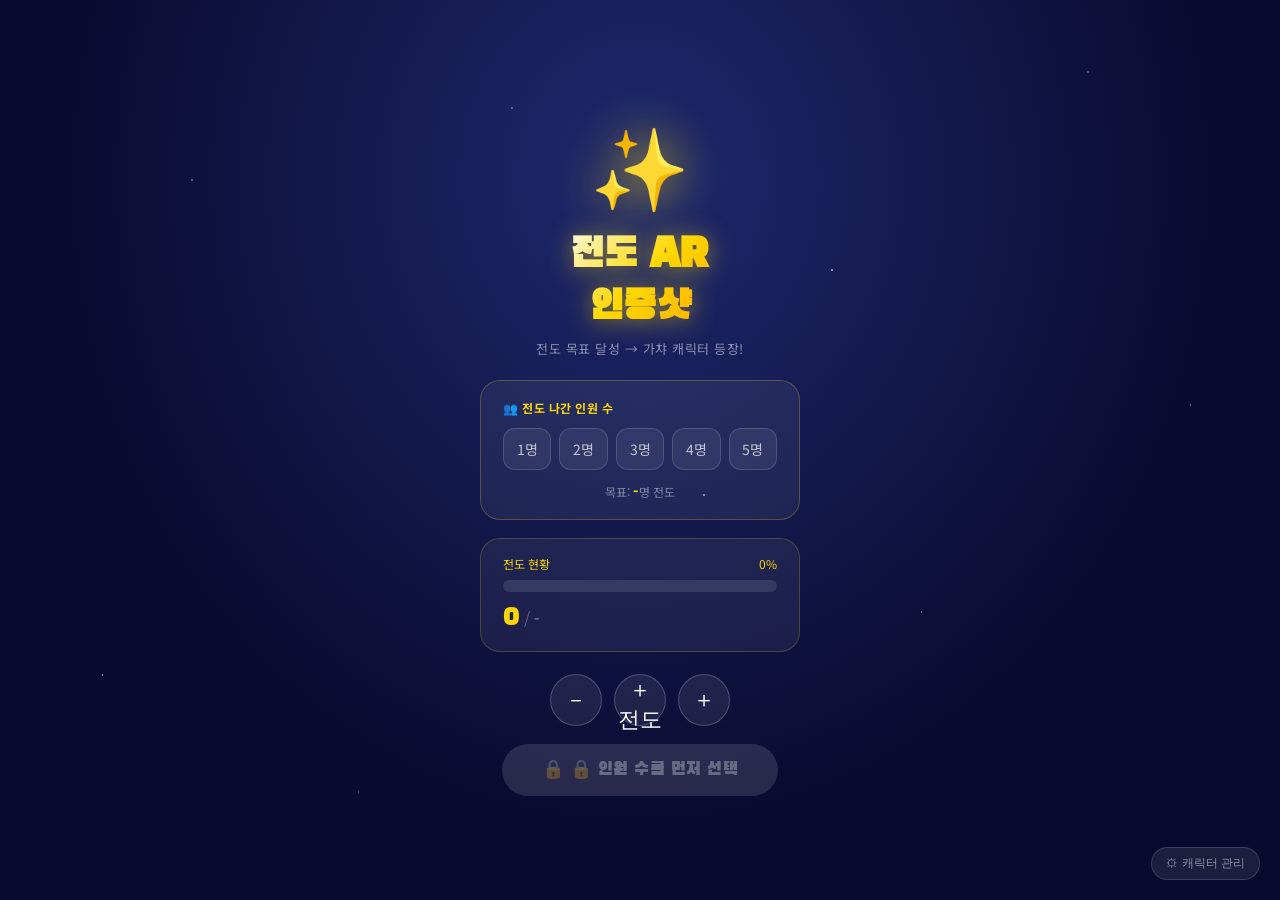
<file: evangelism_ar.html>
<!DOCTYPE html>
<html lang="ko">
<head>
<meta charset="UTF-8">
<meta name="viewport" content="width=device-width, initial-scale=1.0, maximum-scale=1.0, user-scalable=no">
<title>전도 AR 인증샷</title>
<style>
@import url('https://fonts.googleapis.com/css2?family=Black+Han+Sans&family=Noto+Sans+KR:wght@300;400;600;700&display=swap');

:root {
  --gold: #FFD700;
  --gold2: #FFA500;
  --deep: #0a0a2e;
  --navy: #0d1b3e;
  --white: #ffffff;
  --r: #ff4444;
  --common-c: #88aacc;
  --rare-c: #aa88ff;
  --epic-c: #ff9900;
  --legend-c: #FFD700;
}

* { margin:0; padding:0; box-sizing:border-box; -webkit-tap-highlight-color:transparent; }
html, body { width:100%; height:100%; overflow:hidden; background:#000; font-family:'Noto Sans KR',sans-serif; }

/* ══════════════════════════════
   SCREENS
══════════════════════════════ */
.screen { display:none; position:absolute; inset:0; flex-direction:column; align-items:center; justify-content:center; }
.screen.active { display:flex; }

/* ══════════════════════════════
   HOME
══════════════════════════════ */
#home {
  background: radial-gradient(ellipse at 50% 20%, #1e2a6e 0%, #0a0a2e 65%);
  gap: 0;
  overflow: hidden;
}
.stars-bg {
  position:absolute; inset:0; pointer-events:none;
  background:
    radial-gradient(1px 1px at 15% 20%, #fff, transparent),
    radial-gradient(1px 1px at 85% 8%, #fff, transparent),
    radial-gradient(1.5px 1.5px at 55% 55%, rgba(255,255,255,.9), transparent),
    radial-gradient(1px 1px at 8% 75%, #fff, transparent),
    radial-gradient(1px 1px at 72% 68%, rgba(255,255,255,.7), transparent),
    radial-gradient(1px 1px at 40% 12%, #fff, transparent),
    radial-gradient(1px 1px at 93% 45%, rgba(255,255,255,.6), transparent),
    radial-gradient(1px 1px at 28% 88%, rgba(255,255,255,.5), transparent),
    radial-gradient(1.5px 1.5px at 65% 30%, #fff, transparent);
  animation: twinkle 5s ease-in-out infinite alternate;
}
@keyframes twinkle { from{opacity:.5} to{opacity:1} }

.home-icon { font-size:80px; animation:float 3s ease-in-out infinite; z-index:1; margin-bottom:8px; filter:drop-shadow(0 0 24px rgba(255,215,0,.8)); }
@keyframes float { 0%,100%{transform:translateY(0) rotate(-4deg)} 50%{transform:translateY(-16px) rotate(4deg)} }

.home-title {
  font-family:'Black Han Sans',sans-serif;
  font-size:clamp(24px,8vw,40px);
  background:linear-gradient(135deg, #fff 0%, var(--gold) 50%, var(--gold2) 100%);
  -webkit-background-clip:text; -webkit-text-fill-color:transparent;
  text-align:center; z-index:1; filter:drop-shadow(0 2px 12px rgba(255,215,0,.5));
  line-height:1.3; padding:0 20px;
}
.home-sub { font-size:13px; color:rgba(255,255,255,.5); margin:6px 0 22px; z-index:1; letter-spacing:.5px; }

/* Member count selector */
.member-box {
  background:rgba(255,255,255,.06); border:1px solid rgba(255,215,0,.25);
  border-radius:20px; padding:18px 22px; width:min(320px,88vw);
  z-index:1; margin-bottom:18px;
}
.member-box h3 { font-size:12px; color:var(--gold); letter-spacing:.5px; margin-bottom:12px; }
.member-btns { display:flex; gap:8px; justify-content:center; }
.mbtn {
  flex:1; padding:10px 0; border-radius:12px;
  background:rgba(255,255,255,.07); border:1px solid rgba(255,255,255,.15);
  color:rgba(255,255,255,.7); font-size:14px; cursor:pointer;
  transition:all .2s; font-family:'Noto Sans KR',sans-serif;
}
.mbtn.selected {
  background:rgba(255,215,0,.15); border-color:var(--gold);
  color:var(--gold); font-weight:700;
}
.member-goal { text-align:center; font-size:12px; color:rgba(255,255,255,.45); margin-top:10px; }
.member-goal span { color:var(--gold); font-weight:700; font-size:15px; }

/* Progress */
.prog-wrap {
  background:rgba(255,255,255,.06); border:1px solid rgba(255,215,0,.2);
  border-radius:20px; padding:16px 22px; width:min(320px,88vw);
  z-index:1; margin-bottom:22px;
}
.prog-top { display:flex; justify-content:space-between; font-size:12px; color:var(--gold); margin-bottom:8px; }
.prog-bg { background:rgba(255,255,255,.1); border-radius:99px; height:12px; overflow:hidden; }
.prog-fill {
  height:100%; border-radius:99px;
  background:linear-gradient(90deg, var(--gold2), var(--gold));
  box-shadow:0 0 10px rgba(255,215,0,.5);
  transition:width .7s cubic-bezier(.34,1.56,.64,1);
  position:relative; overflow:hidden;
}
.prog-fill::after {
  content:''; position:absolute; inset:0;
  background:linear-gradient(90deg,transparent,rgba(255,255,255,.3),transparent);
  animation:shimmer 2s infinite;
}
@keyframes shimmer { 0%{transform:translateX(-100%)} 100%{transform:translateX(200%)} }
.prog-nums { display:flex; align-items:baseline; gap:4px; margin-top:8px; }
.prog-nums .cur { font-size:28px; font-family:'Black Han Sans',sans-serif; color:var(--gold); }
.prog-nums .sep { color:rgba(255,255,255,.3); }
.prog-nums .tot { font-size:16px; color:rgba(255,255,255,.5); }

.count-row { display:flex; gap:12px; z-index:1; margin-bottom:18px; }
.count-btn {
  width:52px; height:52px; border-radius:50%; font-size:22px;
  background:rgba(255,255,255,.08); border:1px solid rgba(255,255,255,.2);
  color:white; cursor:pointer; transition:all .15s;
}
.count-btn:active { transform:scale(.9); background:rgba(255,255,255,.18); }

.btn-ar {
  background:linear-gradient(135deg, var(--gold2), var(--gold));
  color:#1a0800; font-family:'Black Han Sans',sans-serif;
  font-size:18px; border:none; border-radius:99px;
  padding:14px 40px; cursor:pointer; z-index:1;
  box-shadow:0 4px 24px rgba(255,165,0,.5);
  transition:transform .15s, box-shadow .15s;
  letter-spacing:.5px;
}
.btn-ar:active { transform:scale(.96); }
.btn-ar:disabled {
  background:rgba(255,255,255,.12); color:rgba(255,255,255,.3);
  box-shadow:none; cursor:not-allowed;
}
.btn-ar.locked::before { content:'🔒 '; }

/* ══════════════════════════════
   GACHA SCREEN
══════════════════════════════ */
#gacha-screen {
  background:#000;
  z-index:50;
}
.gacha-bg {
  position:absolute; inset:0;
  background:radial-gradient(ellipse at 50% 50%, #1a0050 0%, #000 70%);
}
.gacha-rays {
  position:absolute; inset:0;
  background:conic-gradient(from 0deg at 50% 50%,
    transparent 0deg, rgba(255,215,0,.04) 10deg, transparent 20deg,
    transparent 30deg, rgba(255,215,0,.04) 40deg, transparent 50deg,
    transparent 60deg, rgba(255,215,0,.04) 70deg, transparent 80deg,
    transparent 90deg, rgba(255,215,0,.04) 100deg, transparent 110deg,
    transparent 120deg, rgba(255,215,0,.04) 130deg, transparent 140deg,
    transparent 150deg, rgba(255,215,0,.04) 160deg, transparent 170deg,
    transparent 180deg, rgba(255,215,0,.04) 190deg, transparent 200deg,
    transparent 210deg, rgba(255,215,0,.04) 220deg, transparent 230deg,
    transparent 240deg, rgba(255,215,0,.04) 250deg, transparent 260deg,
    transparent 270deg, rgba(255,215,0,.04) 280deg, transparent 290deg,
    transparent 300deg, rgba(255,215,0,.04) 310deg, transparent 320deg,
    transparent 330deg, rgba(255,215,0,.04) 340deg, transparent 350deg,
    transparent 360deg);
  animation:spin-rays 8s linear infinite;
}
@keyframes spin-rays { from{transform:rotate(0)} to{transform:rotate(360deg)} }

.gacha-card {
  position:relative; z-index:2;
  width:min(260px,75vw); aspect-ratio:2/3;
  border-radius:24px; overflow:hidden;
  display:flex; flex-direction:column; align-items:center; justify-content:center;
  box-shadow:0 0 60px rgba(255,215,0,.5), 0 0 120px rgba(255,215,0,.2);
  animation:card-in .5s cubic-bezier(.34,1.56,.64,1) both;
}
@keyframes card-in { from{transform:scale(0) rotateY(180deg); opacity:0} to{transform:scale(1) rotateY(0); opacity:1} }

.gacha-card.common  { background:linear-gradient(160deg,#1a2a3e,#2a3a5e); border:2px solid var(--common-c); }
.gacha-card.rare    { background:linear-gradient(160deg,#1a0e3e,#2e1a6e); border:2px solid var(--rare-c); box-shadow:0 0 60px rgba(170,136,255,.5); }
.gacha-card.epic    { background:linear-gradient(160deg,#2e1a00,#5e3a00); border:2px solid var(--epic-c); box-shadow:0 0 60px rgba(255,153,0,.5); }
.gacha-card.legend  { background:linear-gradient(160deg,#2e2000,#5e4400); border:2px solid var(--legend-c); box-shadow:0 0 80px rgba(255,215,0,.8), 0 0 160px rgba(255,215,0,.3); }

.gacha-grade-badge {
  position:absolute; top:14px; right:14px;
  font-family:'Black Han Sans',sans-serif; font-size:11px;
  padding:3px 10px; border-radius:99px;
}
.common  .gacha-grade-badge { background:rgba(136,170,204,.2); color:var(--common-c); border:1px solid var(--common-c); }
.rare    .gacha-grade-badge { background:rgba(170,136,255,.2); color:var(--rare-c);   border:1px solid var(--rare-c); }
.epic    .gacha-grade-badge { background:rgba(255,153,0,.2);   color:var(--epic-c);   border:1px solid var(--epic-c); }
.legend  .gacha-grade-badge { background:rgba(255,215,0,.2);   color:var(--legend-c); border:1px solid var(--legend-c); }

.gacha-char-img {
  width:70%; aspect-ratio:1; object-fit:contain;
  filter:drop-shadow(0 0 20px rgba(255,255,255,.4));
  animation:pulse-glow 2s ease-in-out infinite;
}
.gacha-char-emoji { font-size:90px; animation:pulse-glow 2s ease-in-out infinite; }
@keyframes pulse-glow { 0%,100%{filter:drop-shadow(0 0 10px rgba(255,215,0,.4))} 50%{filter:drop-shadow(0 0 30px rgba(255,215,0,.8))} }

.gacha-char-name {
  font-family:'Black Han Sans',sans-serif; font-size:18px;
  color:white; margin-top:10px; text-align:center; padding:0 16px;
}
.gacha-char-desc {
  font-size:11px; color:rgba(255,255,255,.55); margin-top:4px;
  text-align:center; padding:0 14px; line-height:1.5;
}

.particles {
  position:absolute; inset:0; pointer-events:none; overflow:hidden; z-index:1;
}
.particle {
  position:absolute; width:6px; height:6px; border-radius:50%;
  animation:particle-fly 1.2s ease-out forwards;
}
@keyframes particle-fly {
  from { transform:translate(0,0) scale(1); opacity:1; }
  to   { transform:translate(var(--tx), var(--ty)) scale(0); opacity:0; }
}

.gacha-btns { display:flex; gap:12px; margin-top:22px; z-index:2; }
.btn-goto-cam {
  background:linear-gradient(135deg, var(--gold2), var(--gold));
  color:#1a0800; font-family:'Black Han Sans',sans-serif;
  font-size:16px; border:none; border-radius:99px;
  padding:12px 28px; cursor:pointer;
  box-shadow:0 4px 20px rgba(255,165,0,.4);
}
.btn-skip {
  background:rgba(255,255,255,.08); border:1px solid rgba(255,255,255,.2);
  color:rgba(255,255,255,.6); font-size:14px; border-radius:99px;
  padding:12px 20px; cursor:pointer;
}

/* ══════════════════════════════
   AR CAMERA SCREEN
══════════════════════════════ */
#ar-screen { background:#000; }

#cam-video {
  position:absolute; inset:0; width:100%; height:100%;
  object-fit:cover;
}

.ar-char-overlay {
  position:absolute;
  bottom:28%; left:50%; transform:translateX(-50%);
  display:flex; flex-direction:column; align-items:center;
  pointer-events:none; z-index:10;
  animation:ar-float 2.5s ease-in-out infinite;
  transition:all .3s;
}
@keyframes ar-float { 0%,100%{transform:translateX(-50%) translateY(0)} 50%{transform:translateX(-50%) translateY(-14px)} }

.ar-char-img {
  width:min(140px,35vw); aspect-ratio:1; object-fit:contain;
  filter:drop-shadow(0 0 16px rgba(255,215,0,.8)) drop-shadow(0 4px 8px rgba(0,0,0,.6));
}
.ar-char-emoji { font-size:clamp(72px,20vw,110px); filter:drop-shadow(0 0 16px rgba(255,215,0,.8)); }

.ar-char-nameplate {
  font-family:'Black Han Sans',sans-serif; font-size:13px;
  background:rgba(0,0,0,.65); border:1px solid rgba(255,215,0,.5);
  color:var(--gold); border-radius:99px; padding:3px 14px;
  margin-top:6px; backdrop-filter:blur(4px);
}

/* grade ring */
.ar-grade-ring {
  position:absolute; inset:-8px; border-radius:50%;
  border:3px solid transparent; animation:ring-spin 3s linear infinite;
}
.ar-grade-ring.common { border-color: rgba(136,170,204,.4); }
.ar-grade-ring.rare   { border-color: rgba(170,136,255,.6); }
.ar-grade-ring.epic   { border-color: rgba(255,153,0,.6); }
.ar-grade-ring.legend { border-color: var(--gold); box-shadow:0 0 20px rgba(255,215,0,.5); }
@keyframes ring-spin { from{transform:rotate(0)} to{transform:rotate(360deg)} }

/* HUD */
.ar-hud-top {
  position:absolute; top:0; left:0; right:0; z-index:20;
  padding:14px 18px;
  background:linear-gradient(to bottom, rgba(0,0,0,.65), transparent);
  display:flex; align-items:center; justify-content:space-between;
}
.hud-grade {
  font-family:'Black Han Sans',sans-serif; font-size:13px;
  padding:5px 14px; border-radius:99px; border:1px solid;
}
.hud-grade.common { background:rgba(136,170,204,.15); color:var(--common-c); border-color:var(--common-c); }
.hud-grade.rare   { background:rgba(170,136,255,.15); color:var(--rare-c); border-color:var(--rare-c); }
.hud-grade.epic   { background:rgba(255,153,0,.15);   color:var(--epic-c); border-color:var(--epic-c); }
.hud-grade.legend { background:rgba(255,215,0,.15);   color:var(--gold);   border-color:var(--gold); }

.hud-close {
  background:rgba(255,255,255,.15); border:none; color:white;
  width:36px; height:36px; border-radius:50%; font-size:18px;
  cursor:pointer; display:flex; align-items:center; justify-content:center;
}

/* Position control */
.ar-pos-hint {
  position:absolute; top:50%; left:50%; transform:translate(-50%,-50%);
  z-index:15; pointer-events:none;
  border:2px dashed rgba(255,215,0,.3); border-radius:50%;
  width:min(120px,30vw); height:min(120px,30vw);
  display:flex; align-items:center; justify-content:center;
  font-size:10px; color:rgba(255,215,0,.4); text-align:center; line-height:1.4;
}

/* Draggable character */
.ar-char-overlay.draggable { cursor:grab; pointer-events:all; }
.ar-char-overlay.dragging { cursor:grabbing; animation:none; }

/* Bottom bar */
.ar-bottom {
  position:absolute; bottom:0; left:0; right:0; z-index:20;
  padding:16px 28px 38px;
  background:linear-gradient(to top, rgba(0,0,0,.75), transparent);
  display:flex; align-items:center; justify-content:space-between;
}
.ar-tip { font-size:11px; color:rgba(255,255,255,.6); max-width:100px; line-height:1.5; }
.shutter {
  width:70px; height:70px; border-radius:50%;
  background:white; border:4px solid rgba(255,255,255,.35);
  box-shadow:0 0 0 6px rgba(255,255,255,.12);
  cursor:pointer; display:flex; align-items:center; justify-content:center;
  transition:transform .1s;
}
.shutter:active { transform:scale(.88); }
.shutter-inner { width:58px; height:58px; border-radius:50%; background:#f0f0f0; }

.ar-reroll {
  background:rgba(255,215,0,.15); border:1px solid rgba(255,215,0,.4);
  color:var(--gold); font-size:12px; border-radius:12px;
  padding:8px 10px; cursor:pointer; text-align:center; line-height:1.4;
  max-width:68px;
}

/* Flash */
.flash { position:absolute; inset:0; background:white; opacity:0; pointer-events:none; z-index:100; }
.flash.bang { animation:flash-anim .35s forwards; }
@keyframes flash-anim { 0%{opacity:1} 100%{opacity:0} }

/* ══════════════════════════════
   RESULT SCREEN
══════════════════════════════ */
#result-screen {
  background:#000; overflow-y:auto;
}
.result-photo-wrap {
  position:relative; width:min(340px,92vw); border-radius:20px; overflow:hidden;
  box-shadow:0 8px 40px rgba(0,0,0,.8);
  flex-shrink:0;
}
#result-canvas { width:100%; display:block; border-radius:20px; }

.result-info {
  display:flex; flex-direction:column; align-items:center; gap:6px;
  margin:14px 0 6px; width:min(340px,92vw);
}
.result-char-name {
  font-family:'Black Han Sans',sans-serif; font-size:20px;
  color:var(--gold);
}
.result-grade-tag {
  font-size:12px; border-radius:99px; padding:3px 14px; border:1px solid;
}
.result-grade-tag.common { color:var(--common-c); border-color:var(--common-c); background:rgba(136,170,204,.1); }
.result-grade-tag.rare   { color:var(--rare-c);   border-color:var(--rare-c);   background:rgba(170,136,255,.1); }
.result-grade-tag.epic   { color:var(--epic-c);   border-color:var(--epic-c);   background:rgba(255,153,0,.1); }
.result-grade-tag.legend { color:var(--gold);     border-color:var(--gold);     background:rgba(255,215,0,.1); }

.result-btns { display:flex; gap:10px; margin-top:10px; margin-bottom:24px; }
.btn-save {
  background:linear-gradient(135deg, var(--gold2), var(--gold));
  color:#1a0800; font-family:'Black Han Sans',sans-serif;
  font-size:16px; border:none; border-radius:99px;
  padding:13px 28px; cursor:pointer;
  box-shadow:0 4px 20px rgba(255,165,0,.4);
}
.btn-retake {
  background:rgba(255,255,255,.08); border:1px solid rgba(255,255,255,.2);
  color:rgba(255,255,255,.7); font-size:14px; border-radius:99px;
  padding:13px 22px; cursor:pointer;
}
.btn-home {
  background:rgba(255,255,255,.05); border:1px solid rgba(255,255,255,.15);
  color:rgba(255,255,255,.5); font-size:13px; border-radius:99px;
  padding:10px 20px; cursor:pointer; margin-bottom:16px;
}

/* ══════════════════════════════
   CHARACTER MANAGER
══════════════════════════════ */
#char-screen {
  background:linear-gradient(160deg,#0d1b3e,#0a0a2e);
  overflow-y:auto; padding:20px; gap:14px; align-items:stretch;
}
.char-screen-header {
  display:flex; align-items:center; justify-content:space-between;
  flex-shrink:0;
}
.char-screen-header h2 { font-family:'Black Han Sans',sans-serif; font-size:20px; color:var(--gold); }
.btn-back {
  background:rgba(255,255,255,.08); border:1px solid rgba(255,255,255,.15);
  color:white; border-radius:99px; padding:7px 16px; font-size:13px; cursor:pointer;
}
.char-add-box {
  background:rgba(255,255,255,.04); border:1px solid rgba(255,215,0,.2);
  border-radius:16px; padding:16px; flex-shrink:0;
}
.char-add-box h3 { font-size:13px; color:var(--gold); margin-bottom:12px; }
.char-form-row { display:flex; gap:8px; margin-bottom:8px; }
.char-form-row input, .char-form-row select {
  flex:1; background:rgba(255,255,255,.06); border:1px solid rgba(255,255,255,.15);
  border-radius:10px; padding:10px 12px; color:white; font-size:14px; outline:none;
  font-family:'Noto Sans KR',sans-serif;
}
.char-form-row input:focus, .char-form-row select:focus { border-color:var(--gold); }
.char-form-row select option { background:#1a1a3e; }
.char-img-row { display:flex; gap:8px; align-items:center; }
.img-upload-btn {
  flex:1; background:rgba(255,255,255,.06); border:1px dashed rgba(255,215,0,.4);
  border-radius:10px; padding:10px; color:rgba(255,215,0,.7); font-size:13px;
  cursor:pointer; text-align:center;
}
.char-add-btn {
  background:linear-gradient(135deg,var(--gold2),var(--gold));
  color:#1a0800; font-family:'Black Han Sans',sans-serif;
  font-size:14px; border:none; border-radius:10px;
  padding:10px 18px; cursor:pointer;
}
#char-file-input { display:none; }
.img-preview { width:44px; height:44px; border-radius:8px; object-fit:contain; border:1px solid rgba(255,215,0,.3); }

.char-list { display:flex; flex-direction:column; gap:8px; }
.char-item {
  background:rgba(255,255,255,.04); border-radius:12px;
  padding:12px 14px; display:flex; align-items:center; gap:12px;
  border:1px solid rgba(255,255,255,.08);
}
.char-item-img { width:44px; height:44px; object-fit:contain; border-radius:8px; }
.char-item-emoji { font-size:36px; width:44px; text-align:center; }
.char-item-info { flex:1; }
.char-item-name { font-weight:700; font-size:14px; }
.char-item-grade { font-size:11px; margin-top:2px; }
.char-item-grade.common { color:var(--common-c); }
.char-item-grade.rare   { color:var(--rare-c); }
.char-item-grade.epic   { color:var(--epic-c); }
.char-item-grade.legend { color:var(--gold); }
.char-item-del {
  background:rgba(255,68,68,.1); border:1px solid rgba(255,68,68,.3);
  color:#ff8888; border-radius:8px; padding:5px 10px; font-size:12px; cursor:pointer;
}
.char-item-prob { font-size:11px; color:rgba(255,255,255,.4); }

.no-chars { text-align:center; color:rgba(255,255,255,.3); font-size:14px; padding:30px 0; }

/* Toast */
.toast {
  position:fixed; bottom:80px; left:50%; transform:translateX(-50%);
  background:rgba(30,30,60,.95); border:1px solid rgba(255,215,0,.3);
  color:white; font-size:13px; border-radius:99px; padding:10px 22px;
  z-index:999; white-space:nowrap;
  animation:toast-in .3s ease, toast-out .3s ease 2.2s forwards;
  pointer-events:none;
}
@keyframes toast-in  { from{opacity:0;transform:translateX(-50%) translateY(10px)} to{opacity:1;transform:translateX(-50%) translateY(0)} }
@keyframes toast-out { from{opacity:1} to{opacity:0} }

/* Modal */
.modal-overlay {
  position:fixed; inset:0; background:rgba(0,0,0,.7);
  display:flex; align-items:center; justify-content:center; z-index:200;
  display:none;
}
.modal-overlay.open { display:flex; }
.modal-box {
  background:linear-gradient(160deg,#1a1a4e,#0d1b3e);
  border:1px solid rgba(255,215,0,.25); border-radius:20px;
  padding:28px 24px; width:min(300px,85vw); text-align:center;
}
.modal-box h3 { font-family:'Black Han Sans',sans-serif; font-size:20px; color:var(--gold); margin-bottom:8px; }
.modal-box p  { font-size:13px; color:rgba(255,255,255,.6); margin-bottom:20px; line-height:1.6; }
.modal-btns { display:flex; gap:10px; }
.modal-ok {
  flex:1; background:linear-gradient(135deg,var(--gold2),var(--gold));
  color:#1a0800; font-family:'Black Han Sans',sans-serif;
  font-size:16px; border:none; border-radius:99px; padding:12px; cursor:pointer;
}
.modal-cancel {
  flex:1; background:rgba(255,255,255,.08); border:1px solid rgba(255,255,255,.2);
  color:white; border-radius:99px; padding:12px; font-size:14px; cursor:pointer;
}

.manage-btn {
  position:absolute; bottom:20px; right:20px;
  background:rgba(255,255,255,.08); border:1px solid rgba(255,255,255,.15);
  color:rgba(255,255,255,.5); font-size:12px; border-radius:99px;
  padding:7px 14px; cursor:pointer; z-index:1;
}
</style>
</head>
<body>

<!-- ══ HOME ══ -->
<div id="home" class="screen active">
  <div class="stars-bg"></div>
  <div class="home-icon">✨</div>
  <h1 class="home-title">전도 AR<br>인증샷</h1>
  <p class="home-sub">전도 목표 달성 → 가챠 캐릭터 등장!</p>

  <div class="member-box">
    <h3>👥 전도 나간 인원 수</h3>
    <div class="member-btns">
      <button class="mbtn" onclick="setMembers(1)">1명</button>
      <button class="mbtn" onclick="setMembers(2)">2명</button>
      <button class="mbtn" onclick="setMembers(3)">3명</button>
      <button class="mbtn" onclick="setMembers(4)">4명</button>
      <button class="mbtn" onclick="setMembers(5)">5명</button>
    </div>
    <div class="member-goal">목표: <span id="goal-display">-</span>명 전도</div>
  </div>

  <div class="prog-wrap">
    <div class="prog-top">
      <span>전도 현황</span>
      <span id="prog-label-pct">0%</span>
    </div>
    <div class="prog-bg"><div class="prog-fill" id="prog-fill" style="width:0%"></div></div>
    <div class="prog-nums">
      <span class="cur" id="prog-cur">0</span>
      <span class="sep">/</span>
      <span class="tot" id="prog-tot">-</span>
    </div>
  </div>

  <div class="count-row">
    <button class="count-btn" onclick="addCount(-1)">－</button>
    <button class="count-btn" onclick="addCount(1)">＋ 전도</button>
    <button class="count-btn" onclick="addCount(1)">＋</button>
  </div>

  <button class="btn-ar" id="ar-btn" disabled onclick="startGacha()">
    🔒 목표 달성 후 인증샷
  </button>

  <button class="manage-btn" onclick="showScreen('char-screen')">⚙ 캐릭터 관리</button>
</div>

<!-- ══ GACHA ══ -->
<div id="gacha-screen" class="screen">
  <div class="gacha-bg"></div>
  <div class="gacha-rays"></div>
  <div class="particles" id="particles"></div>

  <div class="gacha-card" id="gacha-card">
    <span class="gacha-grade-badge" id="gacha-badge">COMMON</span>
    <div id="gacha-char-display"></div>
    <div class="gacha-char-name" id="gacha-char-name">???</div>
    <div class="gacha-char-desc" id="gacha-char-desc"></div>
  </div>

  <div class="gacha-btns">
    <button class="btn-goto-cam" onclick="openCamera()">📸 인증샷 찍기</button>
    <button class="btn-skip" onclick="openCamera()">바로 찍기</button>
  </div>
</div>

<!-- ══ AR CAMERA ══ -->
<div id="ar-screen" class="screen">
  <video id="cam-video" autoplay playsinline muted></video>

  <div class="ar-hud-top">
    <div class="hud-grade" id="hud-grade">COMMON</div>
    <button class="hud-close" onclick="closeCamera()">✕</button>
  </div>

  <div class="ar-char-overlay draggable" id="ar-char-overlay">
    <div style="position:relative;">
      <div class="ar-grade-ring" id="ar-grade-ring"></div>
      <div id="ar-char-display"></div>
    </div>
    <div class="ar-char-nameplate" id="ar-char-nameplate">캐릭터</div>
  </div>

  <div class="ar-bottom">
    <button class="ar-reroll" onclick="rerollCharacter()">🎲<br>다시<br>뽑기</button>
    <button class="shutter" onclick="takePhoto()">
      <div class="shutter-inner"></div>
    </button>
    <div class="ar-tip">캐릭터를<br>드래그해서<br>위치 조정</div>
  </div>

  <div class="flash" id="flash"></div>
</div>

<!-- ══ RESULT ══ -->
<div id="result-screen" class="screen">
  <div class="result-photo-wrap">
    <canvas id="result-canvas"></canvas>
  </div>
  <div class="result-info">
    <div class="result-char-name" id="result-char-name"></div>
    <div class="result-grade-tag" id="result-grade-tag"></div>
  </div>
  <div class="result-btns">
    <button class="btn-save" onclick="savePhoto()">💾 사진 저장</button>
    <button class="btn-retake" onclick="retakePhoto()">다시 찍기</button>
  </div>
  <button class="btn-home" onclick="goHome()">🏠 홈으로</button>
</div>

<!-- ══ CHARACTER MANAGER ══ -->
<div id="char-screen" class="screen">
  <div class="char-screen-header">
    <h2>⚙ 캐릭터 관리</h2>
    <button class="btn-back" onclick="showScreen('home')">← 뒤로</button>
  </div>

  <div class="char-add-box">
    <h3>+ 새 캐릭터 추가</h3>
    <div class="char-form-row">
      <input type="text" id="char-name-input" placeholder="캐릭터 이름">
    </div>
    <div class="char-form-row">
      <select id="char-grade-select">
        <option value="common">⭐ COMMON (60%)</option>
        <option value="rare">⭐⭐ RARE (25%)</option>
        <option value="epic">⭐⭐⭐ EPIC (10%)</option>
        <option value="legend">🌟 LEGEND (5%)</option>
      </select>
    </div>
    <div class="char-img-row">
      <div class="img-upload-btn" onclick="document.getElementById('char-file-input').click()">
        📷 이미지 업로드 (선택)
      </div>
      <input type="file" id="char-file-input" accept="image/*" onchange="previewImg(this)">
      <img id="img-preview-el" class="img-preview" style="display:none">
    </div>
    <div style="margin-top:8px;">
      <input type="text" id="char-emoji-input" placeholder="또는 이모지 입력 (예: 👼)" style="background:rgba(255,255,255,.06);border:1px solid rgba(255,255,255,.15);border-radius:10px;padding:10px 12px;color:white;font-size:14px;outline:none;width:100%;">
    </div>
    <div style="margin-top:10px;">
      <button class="char-add-btn" onclick="addCharacter()" style="width:100%">추가하기</button>
    </div>
  </div>

  <div class="char-list" id="char-list"></div>
</div>

<!-- Modal -->
<div class="modal-overlay" id="modal">
  <div class="modal-box">
    <h3 id="modal-title">알림</h3>
    <p id="modal-msg"></p>
    <div class="modal-btns">
      <button class="modal-ok" id="modal-ok">확인</button>
      <button class="modal-cancel" id="modal-cancel" style="display:none">취소</button>
    </div>
  </div>
</div>

<script>
// ══════════════════════════════
// STATE
// ══════════════════════════════
let state = {
  members: 0,
  goal: 0,
  count: 0,
  characters: [],
  currentChar: null,
  stream: null,
  charX: null, // % from center
  charY: null, // % from bottom
};

// Default characters (emoji fallback)
const defaultChars = [
  { id:'d1', name:'비둘기', grade:'common',  emoji:'🕊️', desc:'평화의 비둘기' },
  { id:'d2', name:'천사',   grade:'rare',    emoji:'👼', desc:'하늘의 전령사' },
  { id:'d3', name:'대천사', grade:'epic',    emoji:'😇', desc:'빛의 수호자' },
  { id:'d4', name:'성령',   grade:'legend',  emoji:'✨', desc:'전설의 성령 임재' },
];

const gradeWeights = { common:60, rare:25, epic:10, legend:5 };
const gradeLabels  = { common:'⭐ COMMON', rare:'⭐⭐ RARE', epic:'⭐⭐⭐ EPIC', legend:'🌟 LEGEND' };

// Load saved state
function loadState() {
  try {
    const s = JSON.parse(localStorage.getItem('eva_state') || '{}');
    state.members = s.members || 0;
    state.goal    = s.goal    || 0;
    state.count   = s.count   || 0;
    state.characters = s.characters || [...defaultChars];
  } catch(e) {
    state.characters = [...defaultChars];
  }
}
function saveState() {
  localStorage.setItem('eva_state', JSON.stringify({
    members: state.members, goal: state.goal,
    count: state.count, characters: state.characters
  }));
}

// ══════════════════════════════
// SCREENS
// ══════════════════════════════
function showScreen(id) {
  document.querySelectorAll('.screen').forEach(s => s.classList.remove('active'));
  document.getElementById(id).classList.add('active');
  if (id === 'char-screen') renderCharList();
}

// ══════════════════════════════
// HOME LOGIC
// ══════════════════════════════
function setMembers(n) {
  state.members = n;
  state.goal = n * 10;
  document.querySelectorAll('.mbtn').forEach((b,i) => {
    b.classList.toggle('selected', i === n-1);
  });
  saveState();
  updateHomeUI();
}

function addCount(d) {
  if (state.goal === 0) { showToast('먼저 인원 수를 선택하세요!'); return; }
  state.count = Math.max(0, state.count + d);
  saveState();
  updateHomeUI();
}

function updateHomeUI() {
  const cur  = state.count;
  const tot  = state.goal;
  const pct  = tot > 0 ? Math.min(100, Math.round(cur/tot*100)) : 0;
  const done = tot > 0 && cur >= tot;

  document.getElementById('prog-cur').textContent   = cur;
  document.getElementById('prog-tot').textContent   = tot || '-';
  document.getElementById('prog-fill').style.width  = pct + '%';
  document.getElementById('prog-label-pct').textContent = pct + '%';
  document.getElementById('goal-display').textContent = tot || '-';

  const btn = document.getElementById('ar-btn');
  if (done) {
    btn.disabled = false;
    btn.classList.remove('locked');
    btn.textContent = '📸 AR 인증샷 찍기!';
  } else {
    btn.disabled = tot === 0;
    btn.classList.add('locked');
    btn.textContent = tot > 0 ? `🔒 ${tot - cur}명 더 전도하면 해금!` : '🔒 인원 수를 먼저 선택';
  }
}

// ══════════════════════════════
// GACHA
// ══════════════════════════════
function rollCharacter() {
  const chars = state.characters.length > 0 ? state.characters : defaultChars;
  // weighted random by grade
  const r = Math.random() * 100;
  let cum = 0;
  let pickedGrade = 'common';
  for (const [g, w] of Object.entries(gradeWeights)) {
    cum += w;
    if (r < cum) { pickedGrade = g; break; }
  }
  // filter chars of that grade
  const pool = chars.filter(c => c.grade === pickedGrade);
  if (pool.length === 0) {
    // fallback: any
    return chars[Math.floor(Math.random() * chars.length)];
  }
  return pool[Math.floor(Math.random() * pool.length)];
}

function startGacha() {
  const char = rollCharacter();
  state.currentChar = char;
  state.charX = 50; // center %
  state.charY = 28; // bottom %

  // Setup gacha card
  const card = document.getElementById('gacha-card');
  card.className = 'gacha-card ' + char.grade;
  document.getElementById('gacha-badge').textContent = gradeLabels[char.grade];
  document.getElementById('gacha-char-name').textContent = char.name;
  document.getElementById('gacha-char-desc').textContent = char.desc || '';

  // Character display
  const disp = document.getElementById('gacha-char-display');
  if (char.imgData) {
    disp.innerHTML = `<img src="${char.imgData}" class="gacha-char-img" alt="${char.name}">`;
  } else {
    disp.innerHTML = `<div class="gacha-char-emoji">${char.emoji || '✨'}</div>`;
  }

  // Restart animation
  card.style.animation = 'none';
  void card.offsetWidth;
  card.style.animation = '';

  spawnParticles(char.grade);
  showScreen('gacha-screen');
}

function spawnParticles(grade) {
  const colors = { common:'#88aacc', rare:'#aa88ff', epic:'#ff9900', legend:'#FFD700' };
  const c = colors[grade] || '#FFD700';
  const container = document.getElementById('particles');
  container.innerHTML = '';
  for (let i = 0; i < 24; i++) {
    const p = document.createElement('div');
    p.className = 'particle';
    p.style.cssText = `
      background:${c};
      left:50%; top:50%;
      --tx:${(Math.random()-0.5)*300}px;
      --ty:${(Math.random()-0.5)*300}px;
      animation-delay:${Math.random()*0.3}s;
      animation-duration:${0.8 + Math.random()*0.6}s;
    `;
    container.appendChild(p);
    setTimeout(() => p.remove(), 2000);
  }
}

// ══════════════════════════════
// CAMERA
// ══════════════════════════════
async function openCamera() {
  showScreen('ar-screen');
  await startCamera();
  renderARChar();
  setupDrag();
}

async function startCamera() {
  try {
    const constraints = {
      video: {
        facingMode: { ideal: 'environment' },
        width: { ideal: 1920 }, height: { ideal: 1080 }
      }
    };
    const stream = await navigator.mediaDevices.getUserMedia(constraints);
    state.stream = stream;
    const video = document.getElementById('cam-video');
    video.srcObject = stream;
    await video.play();
  } catch(err) {
    showModal('카메라 오류', '카메라 접근 권한을 허용해주세요.\n\n브라우저 설정 > 카메라 권한 허용', false);
    showScreen('home');
  }
}

function closeCamera() {
  if (state.stream) {
    state.stream.getTracks().forEach(t => t.stop());
    state.stream = null;
  }
  showScreen('home');
}

function renderARChar() {
  const char = state.currentChar;
  if (!char) return;

  // Grade badge
  const hud = document.getElementById('hud-grade');
  hud.className = 'hud-grade ' + char.grade;
  hud.textContent = gradeLabels[char.grade];

  // Ring
  const ring = document.getElementById('ar-grade-ring');
  ring.className = 'ar-grade-ring ' + char.grade;

  // Character
  const disp = document.getElementById('ar-char-display');
  if (char.imgData) {
    disp.innerHTML = `<img src="${char.imgData}" class="ar-char-img" alt="${char.name}">`;
  } else {
    disp.innerHTML = `<div class="ar-char-emoji">${char.emoji || '✨'}</div>`;
  }

  // Nameplate
  document.getElementById('ar-char-nameplate').textContent = char.name;

  // Position
  const overlay = document.getElementById('ar-char-overlay');
  overlay.style.bottom = state.charY + '%';
  overlay.style.left   = state.charX + '%';
}

// Drag
function setupDrag() {
  const el = document.getElementById('ar-char-overlay');
  let dragging = false, startX, startY, origLeft, origBottom;

  function getPos(e) {
    return e.touches ? { x: e.touches[0].clientX, y: e.touches[0].clientY } : { x: e.clientX, y: e.clientY };
  }

  el.addEventListener('mousedown', onStart);
  el.addEventListener('touchstart', onStart, { passive: true });

  function onStart(e) {
    dragging = true;
    el.classList.add('dragging');
    const pos = getPos(e);
    startX = pos.x; startY = pos.y;
    const rect = el.getBoundingClientRect();
    origLeft   = rect.left + rect.width / 2;
    origBottom = window.innerHeight - rect.bottom + rect.height / 2;
  }

  window.addEventListener('mousemove', onMove);
  window.addEventListener('touchmove', onMove, { passive: false });

  function onMove(e) {
    if (!dragging) return;
    if (e.cancelable) e.preventDefault();
    const pos = getPos(e);
    const dx = pos.x - startX;
    const dy = pos.y - startY;
    const newLeft   = origLeft + dx;
    const newBottom = origBottom - dy;
    state.charX = Math.max(10, Math.min(90, newLeft / window.innerWidth * 100));
    state.charY = Math.max(5,  Math.min(80, newBottom / window.innerHeight * 100));
    el.style.left   = state.charX + '%';
    el.style.bottom = state.charY + '%';
  }

  window.addEventListener('mouseup',  onEnd);
  window.addEventListener('touchend', onEnd);
  function onEnd() {
    dragging = false;
    el.classList.remove('dragging');
  }
}

function rerollCharacter() {
  const char = rollCharacter();
  state.currentChar = char;
  renderARChar();
  spawnParticles(char.grade);
  showToast('🎲 ' + char.name + ' 등장!');
}

// ══════════════════════════════
// PHOTO
// ══════════════════════════════
async function takePhoto() {
  // Flash
  const flash = document.getElementById('flash');
  flash.classList.remove('bang');
  void flash.offsetWidth;
  flash.classList.add('bang');

  // Capture after tiny delay
  setTimeout(async () => {
    await captureAndShow();
  }, 80);
}

async function captureAndShow() {
  const video   = document.getElementById('cam-video');
  const overlay = document.getElementById('ar-char-overlay');
  const char    = state.currentChar;

  const canvas = document.getElementById('result-canvas');
  const W = video.videoWidth  || 1280;
  const H = video.videoHeight || 720;
  canvas.width  = W;
  canvas.height = H;
  const ctx = canvas.getContext('2d');

  // Draw video frame
  ctx.drawImage(video, 0, 0, W, H);

  // Composite character
  const charX  = state.charX / 100 * W;
  const charY  = (1 - state.charY / 100) * H;
  const size   = Math.min(W, H) * 0.28;

  if (char) {
    if (char.imgData) {
      const img = new Image();
      img.src = char.imgData;
      await new Promise(r => { img.onload = r; img.onerror = r; });
      ctx.save();
      ctx.shadowColor = 'rgba(255,215,0,0.8)';
      ctx.shadowBlur  = 30;
      ctx.drawImage(img, charX - size/2, charY - size, size, size);
      ctx.restore();
    } else {
      // Emoji
      const emojiSize = size * 0.85;
      ctx.font = emojiSize + 'px serif';
      ctx.textAlign = 'center';
      ctx.textBaseline = 'bottom';
      ctx.shadowColor = 'rgba(255,215,0,0.8)';
      ctx.shadowBlur  = 30;
      ctx.fillText(char.emoji || '✨', charX, charY);
      ctx.shadowBlur  = 0;
    }

    // Nameplate
    const nameY = charY + 14;
    const namePad = 14, nameFontSize = Math.max(16, W * 0.022);
    ctx.font = `bold ${nameFontSize}px 'Noto Sans KR', sans-serif`;
    ctx.textAlign = 'center';
    ctx.textBaseline = 'middle';
    const nameW = ctx.measureText(char.name).width + namePad*2;
    ctx.fillStyle = 'rgba(0,0,0,0.65)';
    roundRect(ctx, charX - nameW/2, nameY - nameFontSize*0.8, nameW, nameFontSize*1.6, nameFontSize*0.8);
    ctx.fill();
    ctx.strokeStyle = 'rgba(255,215,0,0.5)';
    ctx.lineWidth = 1.5;
    roundRect(ctx, charX - nameW/2, nameY - nameFontSize*0.8, nameW, nameFontSize*1.6, nameFontSize*0.8);
    ctx.stroke();
    ctx.fillStyle = '#FFD700';
    ctx.fillText(char.name, charX, nameY);

    // Grade badge
    const badgeText = gradeLabels[char.grade] || '';
    const bFontSize = Math.max(12, W * 0.016);
    ctx.font = `bold ${bFontSize}px sans-serif`;
    const bW = ctx.measureText(badgeText).width + 20;
    const bX = W - bW - 16, bY = 16;
    const gradeColors = { common:'#88aacc', rare:'#aa88ff', epic:'#ff9900', legend:'#FFD700' };
    ctx.fillStyle = 'rgba(0,0,0,0.55)';
    roundRect(ctx, bX, bY, bW, bFontSize*1.8, bFontSize*0.9);
    ctx.fill();
    ctx.strokeStyle = gradeColors[char.grade] || '#FFD700';
    ctx.lineWidth = 1.5;
    roundRect(ctx, bX, bY, bW, bFontSize*1.8, bFontSize*0.9);
    ctx.stroke();
    ctx.fillStyle = gradeColors[char.grade] || '#FFD700';
    ctx.textAlign = 'center';
    ctx.textBaseline = 'middle';
    ctx.fillText(badgeText, bX + bW/2, bY + bFontSize*0.9);
  }

  // Watermark
  const wFontSize = Math.max(12, W * 0.018);
  ctx.font = `${wFontSize}px 'Noto Sans KR', sans-serif`;
  ctx.fillStyle = 'rgba(255,255,255,0.5)';
  ctx.textAlign = 'right';
  ctx.textBaseline = 'bottom';
  ctx.fillText('전도 AR 인증샷', W - 12, H - 10);

  // Show result
  document.getElementById('result-char-name').textContent = char ? char.name : '';
  const tag = document.getElementById('result-grade-tag');
  tag.className = 'result-grade-tag ' + (char ? char.grade : '');
  tag.textContent = char ? gradeLabels[char.grade] : '';

  showScreen('result-screen');
}

function roundRect(ctx, x, y, w, h, r) {
  ctx.beginPath();
  ctx.moveTo(x+r, y);
  ctx.lineTo(x+w-r, y);
  ctx.quadraticCurveTo(x+w, y, x+w, y+r);
  ctx.lineTo(x+w, y+h-r);
  ctx.quadraticCurveTo(x+w, y+h, x+w-r, y+h);
  ctx.lineTo(x+r, y+h);
  ctx.quadraticCurveTo(x, y+h, x, y+h-r);
  ctx.lineTo(x, y+r);
  ctx.quadraticCurveTo(x, y, x+r, y);
  ctx.closePath();
}

function savePhoto() {
  const canvas = document.getElementById('result-canvas');
  const link = document.createElement('a');
  link.download = '전도인증샷_' + new Date().getTime() + '.png';
  link.href = canvas.toDataURL('image/png');
  link.click();
  showToast('📸 사진이 저장되었습니다!');
}

function retakePhoto() {
  showScreen('ar-screen');
  if (!state.stream) startCamera().then(() => { renderARChar(); setupDrag(); });
}

function goHome() {
  if (state.stream) {
    state.stream.getTracks().forEach(t => t.stop());
    state.stream = null;
  }
  showScreen('home');
  updateHomeUI();
}

// ══════════════════════════════
// CHARACTER MANAGER
// ══════════════════════════════
let pendingImgData = null;

function previewImg(input) {
  const file = input.files[0];
  if (!file) return;
  const reader = new FileReader();
  reader.onload = (e) => {
    pendingImgData = e.target.result;
    const prev = document.getElementById('img-preview-el');
    prev.src = pendingImgData;
    prev.style.display = 'block';
  };
  reader.readAsDataURL(file);
}

function addCharacter() {
  const name  = document.getElementById('char-name-input').value.trim();
  const grade = document.getElementById('char-grade-select').value;
  const emoji = document.getElementById('char-emoji-input').value.trim();

  if (!name) { showToast('캐릭터 이름을 입력하세요'); return; }
  if (!pendingImgData && !emoji) { showToast('이미지 또는 이모지를 입력하세요'); return; }

  const char = {
    id: 'c' + Date.now(),
    name, grade,
    imgData: pendingImgData || null,
    emoji: emoji || null,
    desc: grade === 'legend' ? '전설의 캐릭터' : grade === 'epic' ? '강력한 캐릭터' : grade === 'rare' ? '희귀 캐릭터' : '일반 캐릭터',
  };

  state.characters.push(char);
  saveState();

  // Reset form
  document.getElementById('char-name-input').value  = '';
  document.getElementById('char-emoji-input').value = '';
  pendingImgData = null;
  document.getElementById('img-preview-el').style.display = 'none';
  document.getElementById('char-file-input').value = '';

  renderCharList();
  showToast('✅ ' + name + ' 추가됨!');
}

function deleteCharacter(id) {
  state.characters = state.characters.filter(c => c.id !== id);
  saveState();
  renderCharList();
}

function renderCharList() {
  const list = document.getElementById('char-list');
  const chars = state.characters;
  if (chars.length === 0) {
    list.innerHTML = '<div class="no-chars">등록된 캐릭터가 없습니다.<br>기본 캐릭터(이모지)가 사용됩니다.</div>';
    return;
  }
  list.innerHTML = chars.map(c => `
    <div class="char-item">
      ${c.imgData
        ? `<img src="${c.imgData}" class="char-item-img" alt="${c.name}">`
        : `<div class="char-item-emoji">${c.emoji || '✨'}</div>`}
      <div class="char-item-info">
        <div class="char-item-name">${c.name}</div>
        <div class="char-item-grade ${c.grade}">${gradeLabels[c.grade]}</div>
      </div>
      <div class="char-item-prob">${gradeWeights[c.grade]}%</div>
      <button class="char-item-del" onclick="deleteCharacter('${c.id}')">삭제</button>
    </div>
  `).join('');
}

// ══════════════════════════════
// UTILS
// ══════════════════════════════
function showToast(msg) {
  const old = document.querySelector('.toast');
  if (old) old.remove();
  const t = document.createElement('div');
  t.className = 'toast';
  t.textContent = msg;
  document.body.appendChild(t);
  setTimeout(() => t.remove(), 2600);
}

function showModal(title, msg, showCancel=false, onOk=null) {
  document.getElementById('modal-title').textContent = title;
  document.getElementById('modal-msg').textContent   = msg;
  const cancel = document.getElementById('modal-cancel');
  cancel.style.display = showCancel ? '' : 'none';
  document.getElementById('modal').classList.add('open');
  document.getElementById('modal-ok').onclick = () => {
    document.getElementById('modal').classList.remove('open');
    if (onOk) onOk();
  };
  cancel.onclick = () => document.getElementById('modal').classList.remove('open');
}

// ══════════════════════════════
// INIT
// ══════════════════════════════
loadState();
updateHomeUI();
if (state.members > 0) {
  document.querySelectorAll('.mbtn').forEach((b,i) => {
    b.classList.toggle('selected', i === state.members-1);
  });
}
</script>
</body>
</html>
</file>
